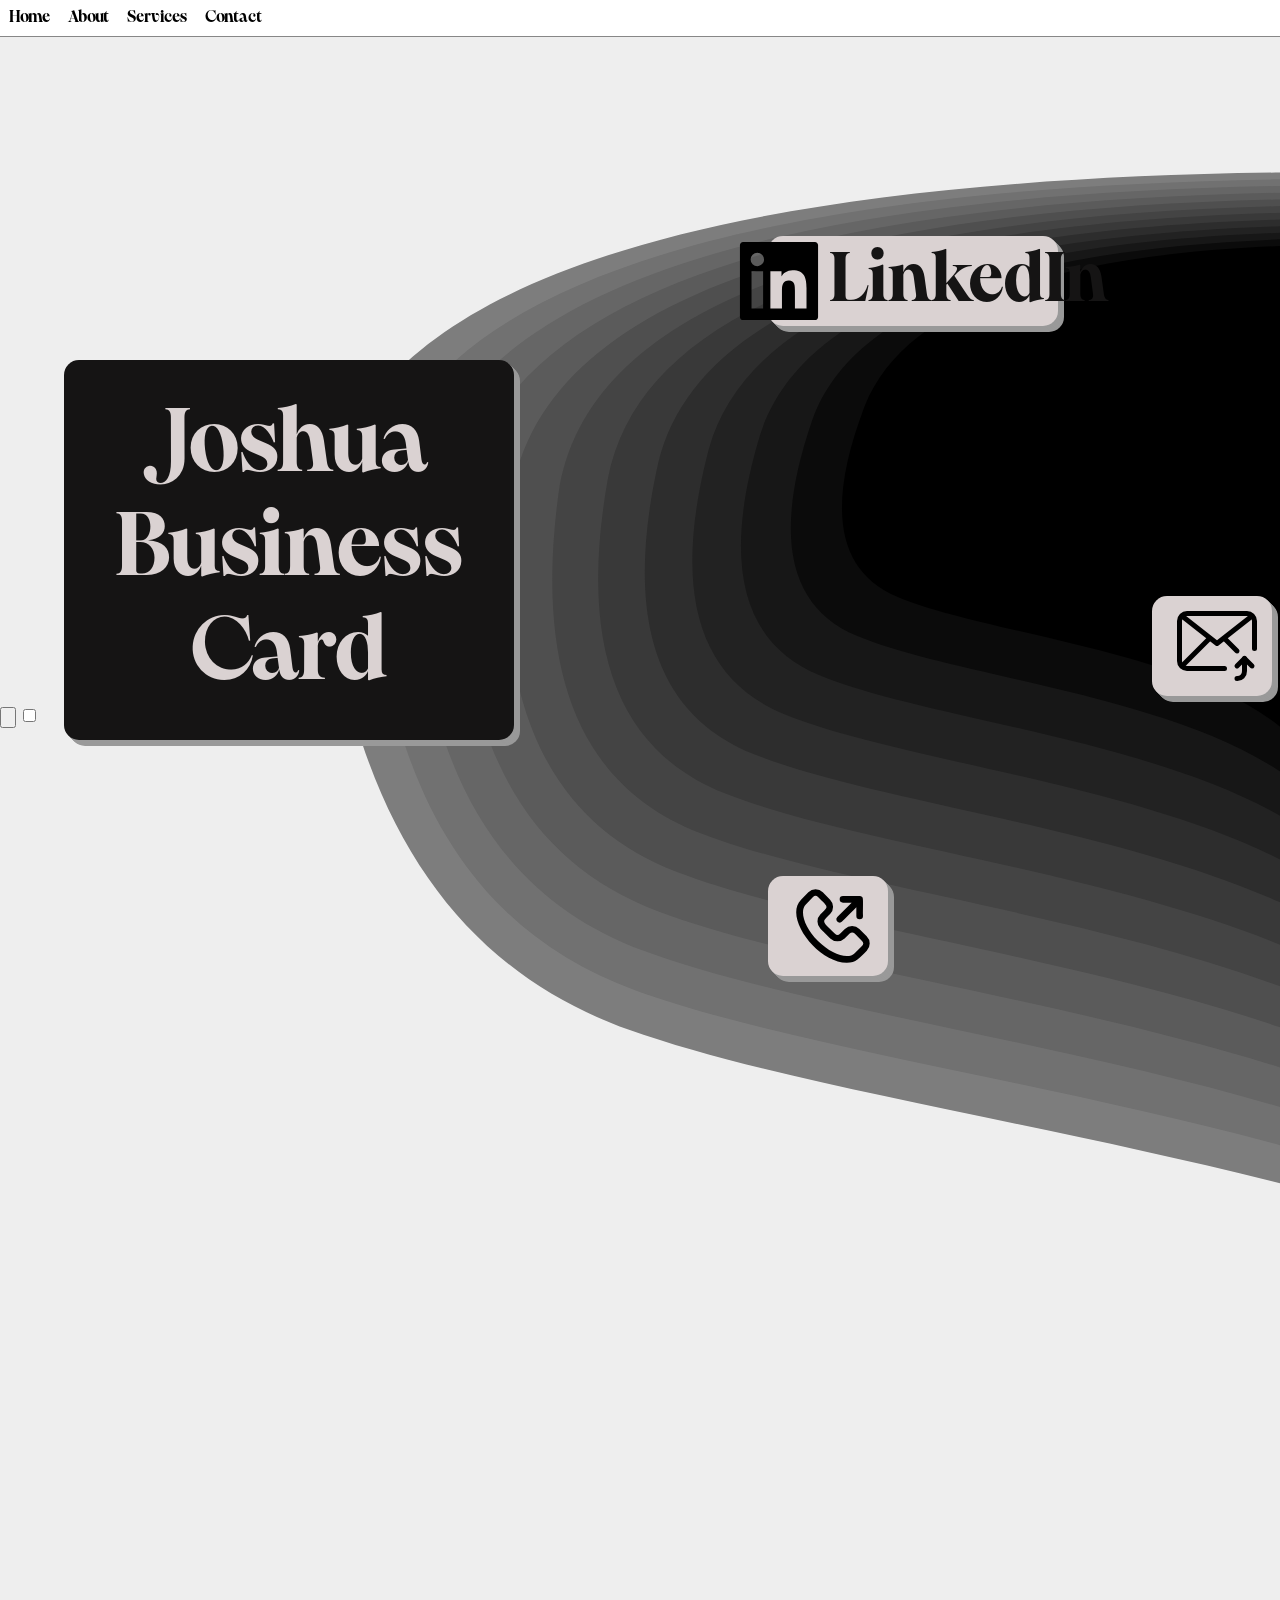
<file: index.html>
<!DOCTYPE html>
<html lang="en">
<head>
    <meta charset="UTF-8">
    <meta name="viewport" content="width=device-width, initial-scale=1.0">
    <title>Business card</title>
    <link rel="icon" type="image/x-icon" href="/images/favicon.ico">
    <link rel="stylesheet" href="style-night.css" id="dark-mode-stylesheet" disabled>
    <link rel="stylesheet" href="style-secret.css" id="secret-mode-stylesheet" disabled>
    <link rel="stylesheet" href="style.css" id="light-mode-stylesheet" >
    

</head>
<body>
    <nav>
        <ul class="menu">
            <li>
                <a href="index.html">Home</a>
            </li>
            <li>
                <a href="about" onclick="toggleDropdown(event, 'aboutDropdown')">About</a>
                <ul class="dropdown" id="aboutDropdown">
                    <li><a href="CV">CV</a></li>
                    <li><a href="Personal">Personal</a></li>
                </ul>
            </li>
            <li>
                <a href="services" onclick="toggleDropdown(event, 'servicesDropdown')">Services</a>
                <ul class="dropdown" id="servicesDropdown">
                    <li><a href="https://www.linkedin.com">LinkedIn</a></li>
                </ul>
            </li>
            <li>
                <a href="contact" onclick="toggleDropdown(event, 'contactDropdown')">Contact</a>
                <ul class="dropdown" id="contactDropdown">
                    <li><a href="tel:+49152 28817386">Phone</a></li>
                    <li><a href="mailto:your-email@example.com">Mail</a></li>
                </ul>
            </li>
            
        </ul>
        
    </nav>

    <div class="background">
        
        <a href=index.html class="boxBusinessCard">
            <p>Joshua<br>
                Business Card</p>
        </a>
        <a href="https://www.linkedin.com" class="boxLinkedIn">
            <img src="images/linkedin.svg" alt="LinkedIn Icon" class="linkedInIcon">
            <p class="linkedInText">LinkedIn</p>
            
        </a>
        <a href="mailto:your-email@example.com" class="boxMail">
            <img src="images/sendMail.svg" alt="Send Mail Icon" width="80" height="80">
        </a>
        <a href="tel:+49152 28817386" class="boxPhone">
            <img src="images/CallOutgoing.svg" alt="Call Outgoing Icon" width="80" height="80">
        </a>

        <button id="scrollButtonTop" class="button">
            <svg class="svgIcon" viewBox="0 0 384 512">
              <path
                d="M214.6 41.4c-12.5-12.5-32.8-12.5-45.3 0l-160 160c-12.5 12.5-12.5 32.8 0 45.3s32.8 12.5 45.3 0L160 141.2V448c0 17.7 14.3 32 32 32s32-14.3 32-32V141.2L329.4 246.6c12.5 12.5 32.8 12.5 45.3 0s12.5-32.8 0-45.3l-160-160z"
              ></path>
            </svg>
        </button>
        
        <label id="nightModeButton" class="switch">
            <input type="checkbox" id="nightModeCheckbox" class="input__check">
            <span class="slider"></span>
        </label>
        
          
          
            
        </div>
    </div> 

    <script src="script.js"></script>
</body>
</html>
</file>
<file: style-night.css>
:root {
  --main-color: rgb(0, 0, 0);
  --hover-color: rgb(0, 0, 0);
  --bg-color: white;
  --hover-bg-color: rgba(0, 0, 0, 0.359);

}


@font-face {
    font-family: 'PangaiaFont';
    src: url('fonts/PPPangaia-Bold.otf') format("opentype");
}
    
    html, body {
    margin: 0;
    padding: 0;
    height: 100%;
    width: 100%;
    font-family: 'PangaiaFont', sans-serif; /* Apply the custom font */
}

.background  {
    height: 200vh; /* Ensures the page is tall enough to scroll */
    background-image: url(images/backgroundCutAnimatedNight.svg);
    background-size: cover; /* Ensures the image covers the entire background */
    background-attachment: scroll; /* This makes the background scroll with the content */
    background-repeat: no-repeat;
    background-position: center top; /* Centers the background image */
}

.content {
    position: relative;
    z-index: 1;
    padding: 100px;
}

.boxBusinessCard {
    width: 450px;
    height: 380px;
    background-color: rgb(246,246,246);
    top: 18%; /* Adjust position as needed */
    left: 5%;
    transform: translate(-4%, -4%);
    border-radius: 15px; /* Rounded edges */
    display: flex;
    align-items: center;
    justify-content: center;
    color: rgb(9, 9, 9); /* Text color */
    font-size: 10vh; /* Text size */
    box-shadow: 
    1px 1px 0px #d6d6d6,
    2px 2px 0px #d6d6d6,
    3px 3px 0px #d6d6d6,
    4px 4px 0px #d6d6d6,
    5px 5px 0px #d6d6d6,
    6px 6px 0px #d6d6d6;
    position:relative;
    transition: transform 0.45s ease-out, background-color 0.45s ease-out, color 0.45s ease-out, filter 0.45s ease-out;
    text-align: center;
    text-decoration: none; /* Remove underline from link */
}
@media (max-width: 600px) {
  .boxBusinessCard {
    width: 80vw;
    height: 35vh;
    background-color: rgb(220, 220, 220);
    top: 30vh; /* Adjust position as needed */
    left: 10vw;
    transform: translate(0%, 0%);
    font-size: 7vw;
    position:fixed;
}
}
@media (max-width: 900px) {
  .boxBusinessCard {
    width: 80vw;
    height: 35vh;
    max-width: 350px;
    background-color: rgb(220, 220, 220);
    top: 30vh; /* Adjust position as needed */
    left: 10vw;
    transform: translate(0%, 0%);
    font-size: 9vh;
    position:fixed;
}
}


.boxBusinessCard.boxBusinessCard img {
  margin-left: 10px; /* Adjust as needed */
  transition: filter 0.45s ease-out;
}

.boxBusinessCard {
  transition: transform 0.3s ease, background-color 0.3s ease, color 0.3s ease, filter 0.3s ease, box-shadow 0.3s ease;
  transform: var(--translateY) scale(1);
}

.boxBusinessCard:hover {
  background-color: rgb(220, 220, 220); /* Inverted background color */
  color: rgb(9, 9, 9); /* Inverted text color */
  filter: invert(1); /* Invert SVG colors */
  transform:  scale(1.05); /* Slightly enlarge the box */
  box-shadow: 
    1px 1px 0px #99999979,
    2px 2px 0px #99999979,
    3px 3px 0px #99999979,
    4px 4px 0px #99999979,
    5px 5px 0px #99999979,
    6px 6px 0px #99999979;
}

.boxLinkedIn {
  width: 20vw;
  height: 10vh;
  background-color: rgb(21,20,20);
  top: -10%; /* Adjust position as needed */
  left: 60%;
  transform: translate(4%, -4%);
  border-radius: 15px; /* Rounded edges */
  display: flex;
  align-items: center;
  justify-content: center;
  text-decoration: none; /* Remove underline from link */
  box-shadow: 
    1px 1px 0px #99999979,
    2px 2px 0px #99999979,
    3px 3px 0px #99999979,
    4px 4px 0px #99999979,
    5px 5px 0px #99999979,
    6px 6px 0px #99999979;
  position: relative;
  min-width: 290px;
  transition: transform 0.45s ease-out, background-color 0.45s ease-out, color 0.45s ease-out, filter 0.45s ease-out; 
}
.linkedInText {
  color: rgb(246,246,246); /* Text color */
  font-size: 70px; /* Text size */
  text-align: center;
}
.linkedInIcon{
  width: 100%; /* Adjusts the width to the container's width */
  height: auto; /* Maintains the aspect ratio */
  max-width: 100px; /* Maximum width for the icon */
  filter: invert(1);

}
@media (max-width: 600px) {
  .boxLinkedIn {
    width: 25vw;
    height: 10vh;
    max-width: 100px;
    min-width: 1px;
    background-color: rgb(21,20,20);
    top: 7vh; /* Adjust position as needed */
    left: 5vh; }
  .linkedInText {
      display: none;
  }
  .linkedInIcon{
    width: 150px;
    height: auto;
  }
}

@media (max-width: 900px) {
  .boxLinkedIn {
    width: 25vw;
    height: 10vh;
    max-width: 100px;
    min-width: 1px;
    background-color: rgb(21,20,20);
    top: 7vh; /* Adjust position as needed */
    left: 5vh; }
  .linkedInText {
      display: none;
  }
  .linkedInIcon{
    width: 150px;
    height: auto;
  }
}


.boxLinkedIn img {
  margin-left: -0.01px; /* Adjust as needed */
  transition: filter 0.45s ease-out;
}

.boxLinkedIn:hover {
  background-color: rgb(0, 0, 0); /* Inverted background color */
  color: rgb(0,0,0); /* Inverted text color */
  filter: invert(); /* Invert SVG colors */
  transform: scale(1.05); /* Slightly enlarge the box */
}

.boxMail {
  width: 120px;
  height: 100px;
  background-color: rgb(234,235,235);
  top: 5%; /* Adjust position as needed */
  left: 90%;
  transform: translate(4%, -4%);
  border-radius: 15px; /* Rounded edges */
  display: flex;
  filter: invert(1);
  align-items: center;
  justify-content: center;
  color: rgb(21, 20, 20); /* Text color */
  font-size: 55px; /* Text size */
  box-shadow: 
    1px 1px 0px #99999979,
    2px 2px 0px #99999979,
    3px 3px 0px #99999979,
    4px 4px 0px #99999979,
    5px 5px 0px #99999979,
    6px 6px 0px #99999979;
  position: relative;
  transition: transform 0.45s ease-out, background-color 0.45s ease-out, color 0.45s ease-out, filter 0.45s ease-out;
  text-align: center;
  text-decoration: none; /* Remove underline from link */
}
@media (max-width: 600px) {
  .boxMail {
    width: 20vw;
    height: 100px;
    max-width: 120px;
    background-color: rgb(218, 210, 210);
    top: 65vh; /* Adjust position as needed */
    left: 2vw; 
}
}
@media (max-width: 900px) {
  .boxMail {
    width: 28vw;
    height: 12vh;
    max-width: 120px;
    background-color: rgb(218, 210, 210);
    top: 65vh; /* Adjust position as needed */
    left: 2vw; 
}
}

.boxMail img {
  margin-left: 10px; /* Adjust as needed */
  transition: filter 0.45s ease-out;
}

.boxMail:hover {
  filter: none; 
  background-color: rgb(255, 255, 255); /* Inverted background color */
  color: rgb(255, 255, 255); /* Inverted text color */
  transform: scale(1.05); /* Slightly enlarge the box */
}

.boxPhone {
  width: 120px;
  height: 100px;
  background-color: rgb(234,235,235);
  top: 15%; /* Adjust position as needed */
  left: 60%;
  transform: translate(4%, -4%);
  border-radius: 15px; /* Rounded edges */
  display: flex;
  filter: invert(1);
  align-items: center;
  justify-content: center;
  color: rgb(21, 20, 20); /* Text color */
  font-size: 55px; /* Text size */
  box-shadow: 
    1px 1px 0px #99999979,
    2px 2px 0px #99999979,
    3px 3px 0px #99999979,
    4px 4px 0px #99999979,
    5px 5px 0px #99999979,
    6px 6px 0px #99999979;
  position: relative;
  transition: transform 0.45s ease-out, background-color 0.45s ease-out, color 0.45s ease-out, filter 0.45s ease-out;
  text-align: center;
  text-decoration: none; /* Remove underline from link */
}
@media (max-width: 600px) {
  .boxPhone {
    width: 20vw;
    height: 100px;
    max-width: 120px;
    background-color: rgb(234,235,235);
    top: 65vh; /* Adjust position as needed */
    left: 2vw; 
}
}
@media (max-width: 900px) {
  .boxPhone {
    width: 28vw;
    height: 12vh;
    max-width: 120px;
    background-color: rgb(234,235,235);
    top: 30vh; /* Adjust position as needed */
    left: 65vw; 
}
}

.boxPhone img {
  margin-left: 10px; /* Adjust as needed */
  transition: filter 0.45s ease-out;
}

.boxPhone:hover {
  background-color: rgb(255, 255, 255); /* Inverted background color */
  color: rgb(0, 0, 0); /* Inverted text color */
  filter: none; /* Invert SVG colors */
  transform: scale(1.2); /* Slightly enlarge the box */
}




.menu {
  list-style: none;
  padding: 0;
  margin: 0;
  display: flex;
}

.menu li {
  position: relative;
}

.menu a {
  display: block;
  padding: 9px;
  text-decoration: none;
  color: var(--main-color); /* Use variable for text color */
  background-color: var(--bg-color); /* Background color for the main menu */
  position: relative;
  overflow: hidden;
  transition: color 0.3s ease-in-out, background-color 0.3s ease-in-out;
}

.menu a::before {
  content: '';
  position: absolute;
  top: 0;
  left: 0;
  width: 100%;
  height: 100%;
  background-color: var(--hover-bg-color); /* Use variable for background color */
  transition: transform 0.3s ease-in-out;
  transform: translateX(-100%);
  z-index: 1;
}

.menu a:hover::before {
  transform: translateX(0);
}

.menu a:hover {
  color: var(--hover-color); /* Invert text color */
}

.menu a {
  position: relative;
  z-index: 2; /* Ensure text is above the hover effect */
}

.dropdown {
  display: none;
  position: absolute;
  top: 100%;
  left: 0;
  list-style: none;
  padding: 0;
  margin: 0;
  background-color: rgb(255, 255, 255);
  box-shadow: 0 10px 20px rgba(109, 100, 100, 0.3); /* More prominent shadow */
}

.dropdown a {
  color: rgb(0, 0, 0); /* Text color for the dropdown menu */
}

.menu li:hover .dropdown,
.menu li .dropdown.show {
  display: block;
}

/* Used to scroll back to the top */
.button {
  width: 50px;
  height: 50px;
  top: 120vh;
  left: 89vw;
  border-radius: 50%;
  background-color: rgb(249, 249, 249);
  border: none;
  font-weight: 600;
  display: flex;
  align-items: center;
  justify-content: center;
  box-shadow: 0px 0px 0px 4px rgba(109, 100, 100, 0.3);
  cursor: pointer;
  transition-duration: 0.3s;
  overflow: hidden;
  position: relative;
}

.svgIcon {
  width: 12px;
  transition-duration: 0.3s;
}

.svgIcon path {
  fill: rgb(0, 0, 0);
}

.button:hover {
  width: 140px;
  left: 86.5vw; /* Adjust the left position */
  border-radius: 50px;
  transition-duration: 0.3s;
  background-color: rgb(255, 255, 255);
  align-items: center;
}
@media (max-width: 600px) {
  .button:hover {
    width: 50px;
    left: 89vw;
  
}
}
@media (max-width: 900px) {
  .button:hover {
    width: 50px;
    left: 89vw;
}
}

.button:hover .svgIcon {
  transition-duration: 0.3s;
  transform: translateY(-200%);
}

.button::before {
  position: absolute;
  bottom: 20px;
  content: "Back to Top";
  color: rgb(0, 0, 0);
  font-size: 0px;
}
@media (max-width: 600px) {
  .button::before {
    content: " ";
  
}
}
@media (max-width: 900px) {
  .button::before {
    content: " ";
}
}

.button:hover::before {
  font-size: 13px;
  opacity: 1;
  bottom: unset;
  transition-duration: 0.3s;
}

/* The switch - the box around the slider */
.switch {
  font-size: 17px;
  position: relative;
  display: inline-block;
  width: 3.5em;
  left: 95vw;
  top: -75vh;
  height: 2em;
  transform-style: preserve-3d;
  perspective: 500px;
  animation: toggle__animation 3s infinite;
}

.switch::before {
  content: "";
  position: absolute;
  width: 100%;
  height: 100%;
  left: 0;
  top: 0;
  filter: blur(20px);
  z-index: -1;
  border-radius: 50px;
  background-color: #ffffff;
}

/* Hide default HTML checkbox */
.switch input {
  opacity: 0;
  width: 0;
  height: 0;
}

/* The slider */
.slider {
  position: absolute;
  cursor: pointer;
  top: 0;
  left: 0;
  right: 0;
  bottom: 0;
  background-color: rgb(255, 255, 255);
  transition: .4s;
  border-radius: 30px;
}

.slider:before {
  position: absolute;
  content: "";
  height: 1.4em;
  width: 1.4em;
  left: 0.3em;
  bottom: 0.35em;
  transition: .4s;
  border-radius: 50%;
  box-shadow: rgba(0, 0, 0, 0.17) 0px -10px 10px 0px inset,
     rgba(0, 0, 0, 0.09) 0px -1px 15px -8px;
  background-color: #000000;
  
}

.input__check:checked + .slider {
  background-color: #000000;
}

.input__check:checked + .slider:before {
  transform: translateX(1.5em);
  background-color: #ffffff;
}

@keyframes toggle__animation {
  0%, 100% {
    transform: translateY(-10px) rotateX(15deg) rotateY(-20deg);
  }

  50% {
    transform: translateY(0px) rotateX(15deg) rotateY(-20deg);
  }
}
/* for converting the colors for nightmode*/
.invert-colors {
  filter: invert(100%);
}
</file>
<file: style-secret.css>
:root {
  --main-color: rgb(0, 0, 0);
  --hover-color: white;
  --bg-color: white;
  --hover-bg-color: rgba(255, 255, 255, 0.359);
 
}


@font-face {
    font-family: 'PangaiaFont';
    src: url('fonts/PPPangaia-Bold.otf') format("opentype");
}
    
    html, body {
    margin: 0;
    padding: 0;
    height: 100%;
    width: 100%;
    font-family: 'PangaiaFont', sans-serif; /* Apply the custom font */
}

.background  {
    height: 200vh; /* Ensures the page is tall enough to scroll */
    background-image: url(images/backgroundCutAnimatedSecret.svg);
    background-size: cover; /* Ensures the image covers the entire background */
    background-attachment: scroll; /* This makes the background scroll with the content */
    background-repeat: no-repeat;
    background-position: center top; /* Centers the background image */
}

.content {
    position: relative;
    z-index: 1;
    padding: 100px;
}

.boxBusinessCard {
    width: 450px;
    height: 380px;
    background-color: rgb(21, 20, 20);
    top: 18%; /* Adjust position as needed */
    left: 5%;
    transform: translate(-4%, -4%);
    border-radius: 15px; /* Rounded edges */
    display: flex;
    align-items: center;
    justify-content: center;
    color: rgb(218, 210, 210); /* Text color */
    font-size: 10vh; /* Text size */
    box-shadow: 
    1px 1px 0px #999,
    2px 2px 0px #999,
    3px 3px 0px #999,
    4px 4px 0px #999,
    5px 5px 0px #999,
    6px 6px 0px #999;
    position:relative;
    transition: transform 0.45s ease-out, background-color 0.45s ease-out, color 0.45s ease-out, filter 0.45s ease-out;
    text-align: center;
    text-decoration: none; /* Remove underline from link */
}
@media (max-width: 600px) {
  .boxBusinessCard {
    width: 80vw;
    height: 35vh;
    background-color: rgb(21, 20, 20);
    top: 30vh; /* Adjust position as needed */
    left: 10vw;
    transform: translate(0%, 0%);
    font-size: 7vw;
    position:fixed;
}
}
@media (max-width: 900px) {
  .boxBusinessCard {
    width: 80vw;
    height: 35vh;
    max-width: 350px;
    background-color: rgb(21, 20, 20);
    top: 30vh; /* Adjust position as needed */
    left: 10vw;
    transform: translate(0%, 0%);
    font-size: 9vh;
    position:fixed;
}
}


.boxBusinessCard.boxBusinessCard img {
  margin-left: 10px; /* Adjust as needed */
  transition: filter 0.45s ease-out;
}

.boxBusinessCard:hover {
  background: rgb(192,161,4);
background: radial-gradient(circle, rgba(192,161,4,1) 0%, rgba(3,185,148,1) 100%);
  color: rgb(218, 210, 210); /* Inverted text color */
  filter: invert(1); /* Invert SVG colors */
  transform: scale(1.05); /* Slightly enlarge the box */
  box-shadow: 
    1px 1px 0px #f2f1f1,
    2px 2px 0px #f2f1f1,
    3px 3px 0px #f2f1f1,
    4px 4px 0px #f2f1f1,
    5px 5px 0px #f2f1f1,
    6px 6px 0px #f2f1f1;
}
.boxLinkedIn {
  width: 20vw;
  height: 10vh;
  background-color: rgb(218, 210, 210);
  top: -10%; /* Adjust position as needed */
  left: 60%;
  transform: translate(4%, -4%);
  border-radius: 15px; /* Rounded edges */
  display: flex;
  align-items: center;
  justify-content: center;
  text-decoration: none; /* Remove underline from link */
  box-shadow: 
    1px 1px 0px #999,
    2px 2px 0px #999,
    3px 3px 0px #999,
    4px 4px 0px #999,
    5px 5px 0px #999,
    6px 6px 0px #999;
  position: relative;
  min-width: 290px;
  transition: transform 0.45s ease-out, background-color 0.45s ease-out, color 0.45s ease-out, filter 0.45s ease-out; 
}
.linkedInText {
  color: rgb(21, 20, 20); /* Text color */
  font-size: 70px; /* Text size */
  text-align: center;
}
.linkedInIcon{
  width: 100%; /* Adjusts the width to the container's width */
  height: auto; /* Maintains the aspect ratio */
  max-width: 100px; /* Maximum width for the icon */

}
@media (max-width: 600px) {
  .boxLinkedIn {
    width: 25vw;
    height: 10vh;
    max-width: 100px;
    min-width: 1px;
    background-color: rgb(218, 210, 210);
    top: 7vh; /* Adjust position as needed */
    left: 5vh; }
  .linkedInText {
      display: none;
  }
  .linkedInIcon{
    width: 150px;
    height: auto;
  }
}

@media (max-width: 900px) {
  .boxLinkedIn {
    width: 25vw;
    height: 10vh;
    max-width: 100px;
    min-width: 1px;
    background-color: rgb(218, 210, 210);
    top: 7vh; /* Adjust position as needed */
    left: 5vh; }
  .linkedInText {
      display: none;
  }
  .linkedInIcon{
    width: 150px;
    height: auto;
  }
}


.boxLinkedIn img {
  margin-left: 10px; /* Adjust as needed */
  transition: filter 0.45s ease-out;
}

.boxLinkedIn:hover {
  background: rgb(189, 63, 13);
background: radial-gradient(circle, rgb(13, 175, 50) 0%, rgb(158, 9, 101) 100%);
  color: rgb(0, 0, 0); /* Inverted text color */
  filter: invert(1); /* Invert SVG colors */
  transform: scale(1.05); /* Slightly enlarge the box */
}

.boxMail {
  width: 120px;
  height: 100px;
  background-color: rgb(218, 210, 210);
  top: 5%; /* Adjust position as needed */
  left: 90%;
  transform: translate(4%, -4%);
  border-radius: 15px; /* Rounded edges */
  display: flex;
  align-items: center;
  justify-content: center;
  color: rgb(21, 20, 20); /* Text color */
  font-size: 55px; /* Text size */
  box-shadow: 
    1px 1px 0px #999,
    2px 2px 0px #999,
    3px 3px 0px #999,
    4px 4px 0px #999,
    5px 5px 0px #999,
    6px 6px 0px #999;
  position: relative;
  transition: transform 0.45s ease-out, background-color 0.45s ease-out, color 0.45s ease-out, filter 0.45s ease-out;
  text-align: center;
  text-decoration: none; /* Remove underline from link */
}
@media (max-width: 600px) {
  .boxMail {
    width: 20vw;
    height: 100px;
    max-width: 120px;
    background-color: rgb(218, 210, 210);
    top: 65vh; /* Adjust position as needed */
    left: 2vw; 
}
}
@media (max-width: 900px) {
  .boxMail {
    width: 28vw;
    height: 12vh;
    max-width: 120px;
    background-color: rgb(218, 210, 210);
    top: 65vh; /* Adjust position as needed */
    left: 2vw; 
}
}

.boxMail img {
  margin-left: 10px; /* Adjust as needed */
  transition: filter 0.45s ease-out;
}

.boxMail:hover {
  background: rgb(39, 35, 162);
background: radial-gradient(circle, rgb(243, 239, 14) 0%, rgb(158, 9, 101) 100%);
  color: rgb(0, 0, 0); /* Inverted text color */
  filter: invert(1); /* Invert SVG colors */
  transform: scale(1.05); /* Slightly enlarge the box */
}

.boxPhone {
  width: 120px;
  height: 100px;
  background-color: rgb(218, 210, 210);
  top: 15%; /* Adjust position as needed */
  left: 60%;
  transform: translate(4%, -4%);
  border-radius: 15px; /* Rounded edges */
  display: flex;
  align-items: center;
  justify-content: center;
  color: rgb(21, 20, 20); /* Text color */
  font-size: 55px; /* Text size */
  box-shadow: 
    1px 1px 0px #999,
    2px 2px 0px #999,
    3px 3px 0px #999,
    4px 4px 0px #999,
    5px 5px 0px #999,
    6px 6px 0px #999;
  position: relative;
  transition: transform 0.45s ease-out, background-color 0.45s ease-out, color 0.45s ease-out, filter 0.45s ease-out;
  text-align: center;
  text-decoration: none; /* Remove underline from link */
}
@media (max-width: 600px) {
  .boxPhone {
    width: 20vw;
    height: 100px;
    max-width: 120px;
    background-color: rgb(218, 210, 210);
    top: 65vh; /* Adjust position as needed */
    left: 2vw; 
}
}
@media (max-width: 900px) {
  .boxPhone {
    width: 28vw;
    height: 12vh;
    max-width: 120px;
    background-color: rgb(218, 210, 210);
    top: 30vh; /* Adjust position as needed */
    left: 65vw; 
}
}

.boxPhone img {
  margin-left: 10px; /* Adjust as needed */
  transition: filter 0.45s ease-out;
}

.boxPhone:hover {
  background: rgb(7, 222, 50);
background: radial-gradient(circle, rgb(254, 138, 216) 0%, rgb(36, 38, 190) 100%);
  color: rgb(0, 0, 0); /* Inverted text color */
  filter: invert(1); /* Invert SVG colors */
  transform: scale(1.05); /* Slightly enlarge the box */
}

.menu {
  list-style: none;
  padding: 0;
  margin: 0;
  display: flex;
}

.menu li {
  position: relative;
}

.menu a {
  display: block;
  padding: 9px;
  text-decoration: none;
  color: var(--main-color); /* Use variable for text color */
  background-color: var(--bg-color); /* Background color for the main menu */
  position: relative;
  overflow: hidden;
  transition: color 0.3s ease-in-out, background-color 0.3s ease-in-out;
}

.menu a::before {
  content: '';
  position: absolute;
  top: 0;
  left: 0;
  width: 100%;
  height: 100%;
  background: rgb(254, 108, 237);
background: radial-gradient(circle, rgb(21, 114, 214) 0%, rgb(199, 48, 14) 100%);
  transition: transform 0.3s ease-in-out;
  transform: translateX(-100%);
  z-index: 1;
}

.menu a:hover::before {
  transform: translateX(0);
}

.menu a:hover {
  color: var(--hover-color); /* Invert text color */
}

.menu a {
  position: relative;
  z-index: 2; /* Ensure text is above the hover effect */
}

.dropdown {
  display: none;
  position: absolute;
  top: 100%;
  left: 0;
  list-style: none;
  padding: 0;
  margin: 0;
  background: rgb(13, 213, 29);
background: radial-gradient(circle, rgb(213, 12, 203) 0%, rgb(54, 198, 14) 100%);
  box-shadow: 0 10px 20px rgba(109, 100, 100, 0.3); /* More prominent shadow */
}

.dropdown a {
  color: rgb(17, 0, 255); /* Text color for the dropdown menu */
}

.menu li:hover .dropdown,
.menu li .dropdown.show {
  display: block;
}

/* Used to scroll back to the top */
.button {
  width: 50px;
  height: 50px;
  top: 120vh;
  left: 89vw;
  border-radius: 50%;
  background-color: rgb(20, 20, 20);
  border: none;
  font-weight: 600;
  display: flex;
  align-items: center;
  justify-content: center;
  box-shadow: 0px 0px 0px 4px rgba(109, 100, 100, 0.3);
  cursor: pointer;
  transition-duration: 0.3s;
  overflow: hidden;
  position: relative;
}

.svgIcon {
  width: 12px;
  transition-duration: 0.3s;
}

.svgIcon path {
  fill: white;
}

.button:hover {
  width: 140px;
  left: 86.5vw; /* Adjust the left position */
  border-radius: 50px;
  transition-duration: 0.3s;
  background: rgb(189, 63, 13);
background: radial-gradient(circle, rgb(166, 201, 10) 0%, rgb(43, 6, 129) 100%);
  align-items: center;
}
@media (max-width: 600px) {
  .button:hover {
    width: 50px;
    left: 89vw;
  
}
}
@media (max-width: 900px) {
  .button:hover {
    width: 50px;
    left: 89vw;
}
}

.button:hover .svgIcon {
  transition-duration: 0.3s;
  transform: translateY(-200%);
}

.button::before {
  position: absolute;
  bottom: 20px;
  content: "Back to Top";
  color: white;
  font-size: 0px;
}
@media (max-width: 600px) {
  .button::before {
    content: " ";
  
}
}
@media (max-width: 900px) {
  .button::before {
    content: " ";
}
}

.button:hover::before {
  font-size: 13px;
  opacity: 1;
  bottom: unset;
  transition-duration: 0.3s;
}

/* The switch - the box around the slider */
.switch {
  font-size: 17px;
  position: relative;
  display: inline-block;
  width: 3.5em;
  left: 95vw;
  top: -75vh;
  height: 2em;
  transform-style: preserve-3d;
  perspective: 500px;
  animation: toggle__animation 3s infinite;
}

.switch::before {
  content: "";
  position: absolute;
  width: 100%;
  height: 100%;
  left: 0;
  top: 0;
  filter: blur(20px);
  z-index: -1;
  border-radius: 50px;
  background-color: #000000;
}

/* Hide default HTML checkbox */
.switch input {
  opacity: 0;
  width: 0;
  height: 0;
}

/* The slider */
.slider {
  position: absolute;
  cursor: pointer;
  top: 0;
  left: 0;
  right: 0;
  bottom: 0;
  background-color: rgb(255, 255, 255);
  transition: .4s;
  border-radius: 30px;
}

.slider:before {
  position: absolute;
  content: "";
  height: 1.4em;
  width: 1.4em;
  left: 0.3em;
  bottom: 0.35em;
  transition: .4s;
  border-radius: 50%;
  box-shadow: rgba(0, 0, 0, 0.17) 0px -10px 10px 0px inset,
     rgba(0, 0, 0, 0.09) 0px -1px 15px -8px;
  background-color: #000000;
  
}

.input__check:checked + .slider {
  background-color: #000000;
}

.input__check:checked + .slider:before {
  transform: translateX(1.5em);
  background-color: #ffffff;
}

@keyframes toggle__animation {
  0%, 100% {
    transform: translateY(-10px) rotateX(15deg) rotateY(-20deg);
  }

  50% {
    transform: translateY(0px) rotateX(15deg) rotateY(-20deg);
  }
}
</file>
<file: style.css>
@font-face {
    font-family: 'PangaiaFont';
    src: url('fonts/PPPangaia-Bold.otf') format("opentype");
}
    
    html, body {
    margin: 0;
    padding: 0;
    height: 100%;
    width: 100%;
    font-family: 'PangaiaFont', sans-serif; /* Apply the custom font */
}

.background  {
    height: 200vh; /* Ensures the page is tall enough to scroll */
    background-image: url(images/backgroundCutAnimated.svg);
    background-size: cover; /* Ensures the image covers the entire background */
    background-attachment: scroll; /* This makes the background scroll with the content */
    background-repeat: no-repeat;
    background-position: center top; /* Centers the background image */
}

.content {
    position: relative;
    z-index: 1;
    padding: 100px;
}

.boxBusinessCard {
    width: 450px;
    height: 380px;
    background-color: rgb(21, 20, 20);
    top: 18%; /* Adjust position as needed */
    left: 5%;
    transform: translate(-4%, -4%);
    border-radius: 15px; /* Rounded edges */
    display: flex;
    align-items: center;
    justify-content: center;
    color: rgb(218, 210, 210); /* Text color */
    font-size: 10vh; /* Text size */
    box-shadow: 
    1px 1px 0px #999,
    2px 2px 0px #999,
    3px 3px 0px #999,
    4px 4px 0px #999,
    5px 5px 0px #999,
    6px 6px 0px #999;
    position:relative;
    transition: transform 0.45s ease-out, background-color 0.45s ease-out, color 0.45s ease-out, filter 0.45s ease-out;
    text-align: center;
    text-decoration: none; /* Remove underline from link */
}
@media (max-width: 600px) {
  .boxBusinessCard {
    width: 80vw;
    height: 35vh;
    background-color: rgb(21, 20, 20);
    top: 30vh; /* Adjust position as needed */
    left: 10vw;
    transform: translate(0%, 0%);
    font-size: 7vw;
    position:fixed;
}
}
@media (max-width: 900px) {
  .boxBusinessCard {
    width: 80vw;
    height: 35vh;
    max-width: 350px;
    background-color: rgb(21, 20, 20);
    top: 30vh; /* Adjust position as needed */
    left: 10vw;
    transform: translate(0%, 0%);
    font-size: 9vh;
    position:fixed;
}
}


.boxBusinessCard.boxBusinessCard img {
  margin-left: 10px; /* Adjust as needed */
  transition: filter 0.45s ease-out;
}

.boxBusinessCard:hover {
  background-color: rgb(21, 20, 20); /* Inverted background color */
  color: rgb(218, 210, 210); /* Inverted text color */
  filter: invert(1); /* Invert SVG colors */
  transform: scale(1.05); /* Slightly enlarge the box */
  box-shadow: 
    1px 1px 0px #f2f1f1,
    2px 2px 0px #f2f1f1,
    3px 3px 0px #f2f1f1,
    4px 4px 0px #f2f1f1,
    5px 5px 0px #f2f1f1,
    6px 6px 0px #f2f1f1;
}
.boxLinkedIn {
  width: 20vw;
  height: 10vh;
  background-color: rgb(218, 210, 210);
  top: -10%; /* Adjust position as needed */
  left: 60%;
  transform: translate(4%, -4%);
  border-radius: 15px; /* Rounded edges */
  display: flex;
  align-items: center;
  justify-content: center;
  text-decoration: none; /* Remove underline from link */
  box-shadow: 
    1px 1px 0px #999,
    2px 2px 0px #999,
    3px 3px 0px #999,
    4px 4px 0px #999,
    5px 5px 0px #999,
    6px 6px 0px #999;
  position: relative;
  min-width: 290px;
  transition: transform 0.45s ease-out, background-color 0.45s ease-out, color 0.45s ease-out, filter 0.45s ease-out; 
}
.linkedInText {
  color: rgb(21, 20, 20); /* Text color */
  font-size: 70px; /* Text size */
  text-align: center;
}
.linkedInIcon{
  width: 100%; /* Adjusts the width to the container's width */
  height: auto; /* Maintains the aspect ratio */
  max-width: 100px; /* Maximum width for the icon */

}
@media (max-width: 600px) {
  .boxLinkedIn {
    width: 25vw;
    height: 10vh;
    max-width: 100px;
    min-width: 1px;
    background-color: rgb(218, 210, 210);
    top: 7vh; /* Adjust position as needed */
    left: 5vh; }
  .linkedInText {
      display: none;
  }
  .linkedInIcon{
    width: 150px;
    height: auto;
  }
}

@media (max-width: 900px) {
  .boxLinkedIn {
    width: 25vw;
    height: 10vh;
    max-width: 100px;
    min-width: 1px;
    background-color: rgb(218, 210, 210);
    top: 7vh; /* Adjust position as needed */
    left: 5vh; }
  .linkedInText {
      display: none;
  }
  .linkedInIcon{
    width: 150px;
    height: auto;
  }
}


.boxLinkedIn img {
  margin-left: 10px; /* Adjust as needed */
  transition: filter 0.45s ease-out;
}

.boxLinkedIn:hover {
  background-color: rgb(255, 255, 255); /* Inverted background color */
  color: rgb(0, 0, 0); /* Inverted text color */
  filter: invert(1); /* Invert SVG colors */
  transform: scale(1.05); /* Slightly enlarge the box */
}

.boxMail {
  width: 120px;
  height: 100px;
  background-color: rgb(218, 210, 210);
  top: 5%; /* Adjust position as needed */
  left: 90%;
  transform: translate(4%, -4%);
  border-radius: 15px; /* Rounded edges */
  display: flex;
  align-items: center;
  justify-content: center;
  color: rgb(21, 20, 20); /* Text color */
  font-size: 55px; /* Text size */
  box-shadow: 
    1px 1px 0px #999,
    2px 2px 0px #999,
    3px 3px 0px #999,
    4px 4px 0px #999,
    5px 5px 0px #999,
    6px 6px 0px #999;
  position: relative;
  transition: transform 0.45s ease-out, background-color 0.45s ease-out, color 0.45s ease-out, filter 0.45s ease-out;
  text-align: center;
  text-decoration: none; /* Remove underline from link */
}
@media (max-width: 600px) {
  .boxMail {
    width: 20vw;
    height: 100px;
    max-width: 120px;
    background-color: rgb(218, 210, 210);
    top: 65vh; /* Adjust position as needed */
    left: 2vw; 
}
}
@media (max-width: 900px) {
  .boxMail {
    width: 28vw;
    height: 12vh;
    max-width: 120px;
    background-color: rgb(218, 210, 210);
    top: 65vh; /* Adjust position as needed */
    left: 2vw; 
}
}

.boxMail img {
  margin-left: 10px; /* Adjust as needed */
  transition: filter 0.45s ease-out;
}

.boxMail:hover {
  background-color: rgb(255, 255, 255); /* Inverted background color */
  color: rgb(0, 0, 0); /* Inverted text color */
  filter: invert(1); /* Invert SVG colors */
  transform: scale(1.05); /* Slightly enlarge the box */
}

.boxPhone {
  width: 120px;
  height: 100px;
  background-color: rgb(218, 210, 210);
  top: 15%; /* Adjust position as needed */
  left: 60%;
  transform: translate(4%, -4%);
  border-radius: 15px; /* Rounded edges */
  display: flex;
  align-items: center;
  justify-content: center;
  color: rgb(21, 20, 20); /* Text color */
  font-size: 55px; /* Text size */
  box-shadow: 
    1px 1px 0px #999,
    2px 2px 0px #999,
    3px 3px 0px #999,
    4px 4px 0px #999,
    5px 5px 0px #999,
    6px 6px 0px #999;
  position: relative;
  transition: transform 0.45s ease-out, background-color 0.45s ease-out, color 0.45s ease-out, filter 0.45s ease-out;
  text-align: center;
  text-decoration: none; /* Remove underline from link */
}
@media (max-width: 600px) {
  .boxPhone {
    width: 20vw;
    height: 100px;
    max-width: 120px;
    background-color: rgb(218, 210, 210);
    top: 65vh; /* Adjust position as needed */
    left: 2vw; 
}
}
@media (max-width: 900px) {
  .boxPhone {
    width: 28vw;
    height: 12vh;
    max-width: 120px;
    background-color: rgb(218, 210, 210);
    top: 30vh; /* Adjust position as needed */
    left: 65vw; 
}
}

.boxPhone img {
  margin-left: 10px; /* Adjust as needed */
  transition: filter 0.45s ease-out;
}

.boxPhone:hover {
  background-color: rgb(255, 255, 255); /* Inverted background color */
  color: rgb(0, 0, 0); /* Inverted text color */
  filter: invert(1); /* Invert SVG colors */
  transform: scale(1.05); /* Slightly enlarge the box */
}


:root {
  --main-color: rgb(0, 0, 0);
  --hover-color: white;
  --bg-color: white;
  --hover-bg-color: rgba(255, 255, 255, 0.359);
}

.menu {
  list-style: none;
  padding: 0;
  margin: 0;
  display: flex;
}

.menu li {
  position: relative;
}

.menu a {
  display: block;
  padding: 9px;
  text-decoration: none;
  color: var(--main-color); /* Use variable for text color */
  background-color: var(--bg-color); /* Background color for the main menu */
  position: relative;
  overflow: hidden;
  transition: color 0.3s ease-in-out, background-color 0.3s ease-in-out;
}

.menu a::before {
  content: '';
  position: absolute;
  top: 0;
  left: 0;
  width: 100%;
  height: 100%;
  background-color: var(--hover-bg-color); /* Use variable for background color */
  transition: transform 0.3s ease-in-out;
  transform: translateX(-100%);
  z-index: 1;
}

.menu a:hover::before {
  transform: translateX(0);
}

.menu a:hover {
  color: var(--hover-color); /* Invert text color */
}

.menu a {
  position: relative;
  z-index: 2; /* Ensure text is above the hover effect */
}

.dropdown {
  display: none;
  position: absolute;
  top: 100%;
  left: 0;
  list-style: none;
  padding: 0;
  margin: 0;
  background-color: rgb(211, 211, 211);
  box-shadow: 0 10px 20px rgba(109, 100, 100, 0.3); /* More prominent shadow */
}

.dropdown a {
  color: rgb(0, 0, 0); /* Text color for the dropdown menu */
}

.menu li:hover .dropdown,
.menu li .dropdown.show {
  display: block;
}
</file>
